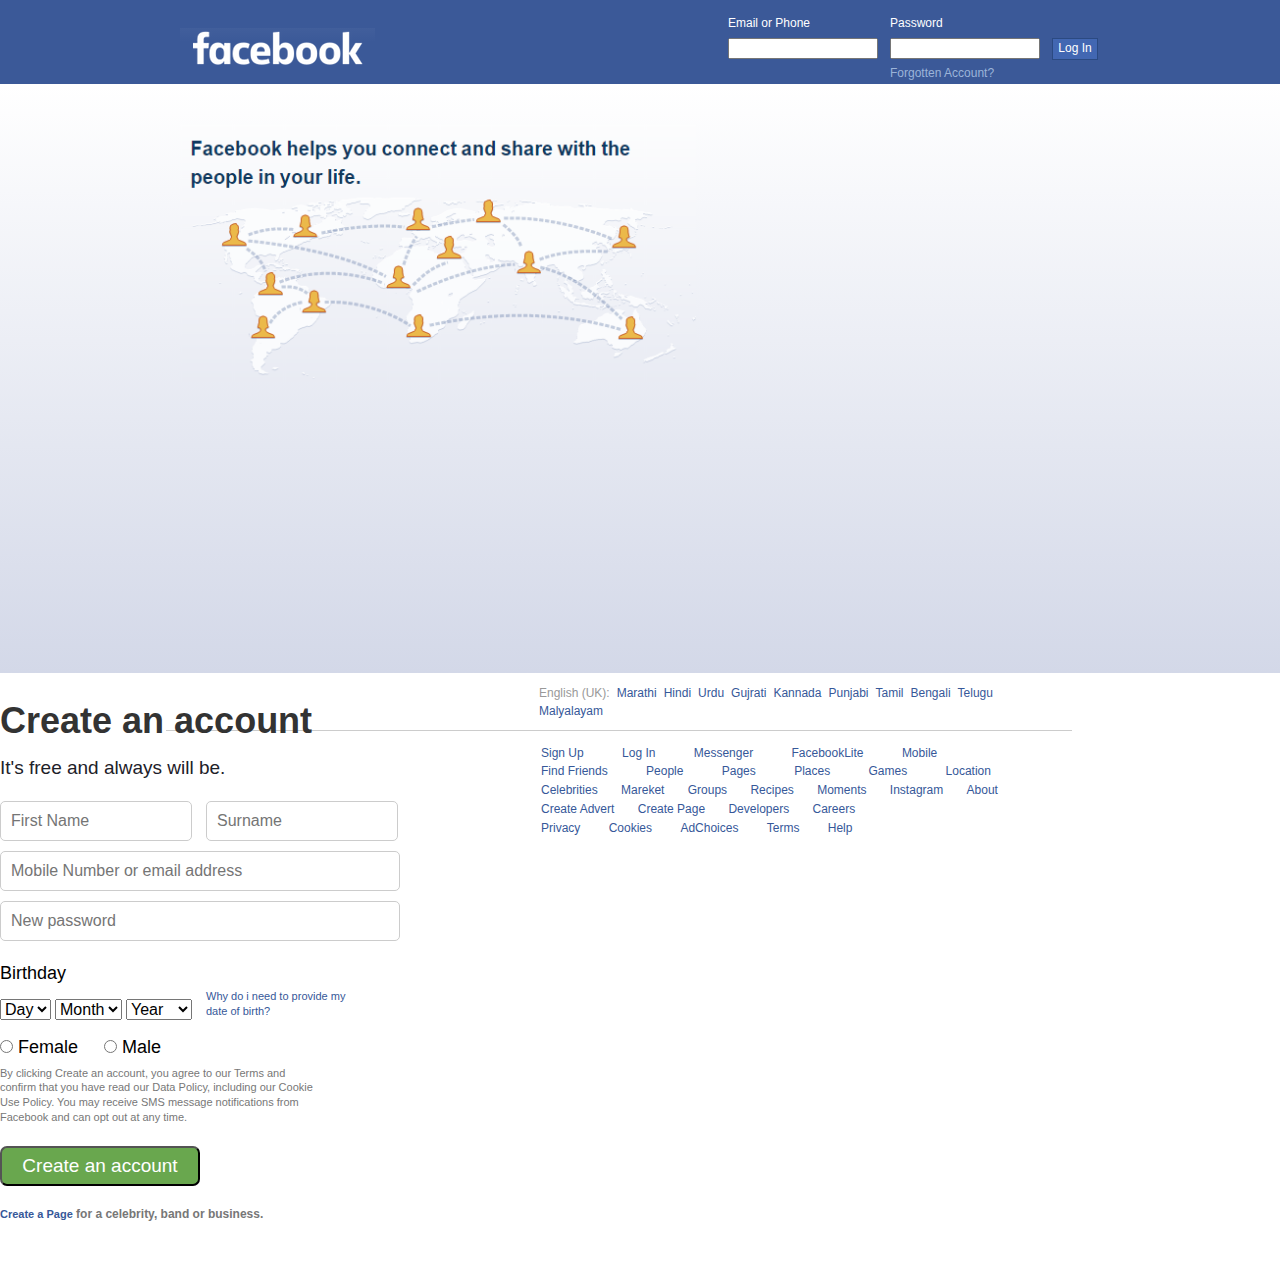
<file: index.html>
<!DOCTYPE html>
<html>
<head>
    <title>Facebook Page</title>
    <link rel="stylesheet" href="normalize.css">
    <link rel="stylesheet" href="css-fb.css">
</head>
<body>
    <header id="header-content" class="clearfix">
        <div id="image-header">
            <img src="fb.PNG" alt="this is the main fb image" width="195" height="49">
        </div>
        
        <div id="login">
            <table>
                <tr class="first-row">
                    <td><label for="form-email" class="left-label">Email or Phone</label></td>
                    <td><label for="form-pass" class="left-label">Password</label></td>
                </tr>
                
                <tr class="text-row">
                    <td><input type="email" id="form-email" class="left-text"></td>
                    <td><input type="password" id="form-pass" class="left-text"></td>
                    <td><input type="button" value="Log In" class="but"></td>
                </tr>
                <tr class="forgot-pass">
                   <td> </td>
                    <td><label class="forgot">Forgotten Account?</label></td>
                </tr>
            </table>    
        </div>
    </header>
    
    <!--BEGIN OF MAIN CONTAINER-->
    <div id="container" class="clearfix">
       
        <div id="friends">
            <img src="friends.PNG" alt="this is a connecting friends img" width="516" class="big-img">
        </div>
       
         <div id="account">
             <h1>Create an account</h1>
             <h2>It's free and always will be.</h2>
             <form>
                 <input type="text" placeholder="First Name">
                 <input type="text" placeholder="Surname"><br/>
                 <input type="email" placeholder="Mobile Number or email address"><br/>
                 <input type="password" placeholder="New password"><br/>
                 <label class="birth">Birthday</label><br/>
                    <select>
                        <option>Day</option>
                        <option value="">1</option>
                        <option value="">2</option>
                        <option value="">3</option>
                        <option value="">4</option>
                        <option value="">5</option>
                        <option value="">6</option>
                        <option value="">7</option>
                        <option value="">8</option>
                        <option value="">9</option>
                        <option value="">10</option>
                    </select>
                    <select>
                        <option value="">Month</option>
                        <option value="">Jan</option>
                        <option value="">Feb</option>
                        <option value="">Mar</option>
                        <option value="">Apr</option>
                        <option value="">May</option>
                        <option value="">Jun</option>
                        <option value="">Jul</option>
                        <option value="">Aug</option>
                        <option value="">Sep</option>
                        <option value="">Oct</option>
                        <option value="">Nov</option>
                        <option value="">Dec</option>
                    </select>
                    <select>
                        <option>Year</option>
                        <option value="">1991</option>
                        <option value="">1992</option>
                        <option value="">1993</option>
                        <option value="">1994</option>
                        <option value="">1995</option>
                        <option value="">2011</option>
                        <option value="">2012</option>
                        <option value="">2013</option>
                        <option value="">2014</option>
                        <option value="">2015</option>
                        <option value="">2016</option>
                        <option value="">2017s</option>
                    </select>
                    
                 <label class="why">Why do i need to provide my date of birth?</label><br/>
                 <input type="radio" name="gender" class="rad-btn"><label class="female">Female</label>
                 <input type="radio" name="gender" class="rad-btn"><label class="male">Male</label>
                 <p>By clicking Create an account, you agree to our Terms and confirm that you have read our Data Policy, including our Cookie Use Policy. You may receive SMS message notifications from Facebook and can opt out at any time.</p>
                 <input type="button" value="Create an account">
             </form>
             <h3><em>Create a Page</em> for a celebrity, band or business.</h3>
         </div>
    </div>
    <!--END OF MAIN CONTAINER-->
    
    <footer>
        <div id="lang">
            <span>English (UK):</span>
            <p>Marathi</p>
            <p>Hindi</p>
            <p>Urdu</p>
            <p>Gujrati</p>
            <p>Kannada</p>
            <p>Punjabi</p>
            <p>Tamil</p>
            <p>Bengali</p>
            <p>Telugu</p>
            <p>Malyalayam</p>
        </div>
        <div id="tags">
                <table>
                    <tr class="first">
                        <td>Sign Up</td>
                        <td>Log In</td>
                        <td>Messenger</td>
                        <td>FacebookLite</td>
                        <td>Mobile</td>
                        <td>Find Friends</td>
                        <td>People</td>
                        <td>Pages</td>
                        <td>Places</td>
                        <td>Games</td>
                        <td>Location</td>
                    </tr>
                           
                    <tr class="second">
                        <td>Celebrities</td>
                        <td>Mareket</td>
                        <td>Groups</td>
                        <td>Recipes</td>
                        <td>Moments</td>
                        <td>Instagram</td>
                        <td>About</td>
                        <td>Create Advert</td>
                        <td>Create Page</td>
                        <td>Developers</td>
                        <td>Careers</td>
                    </tr>        
                    <tr class="third">
                        <td>Privacy</td>
                        <td>Cookies</td>
                        <td>AdChoices</td>
                        <td>Terms</td>
                        <td>Help</td>
                    </tr>

            </table>
        </div>
    </footer>
</body>
</html>
</file>
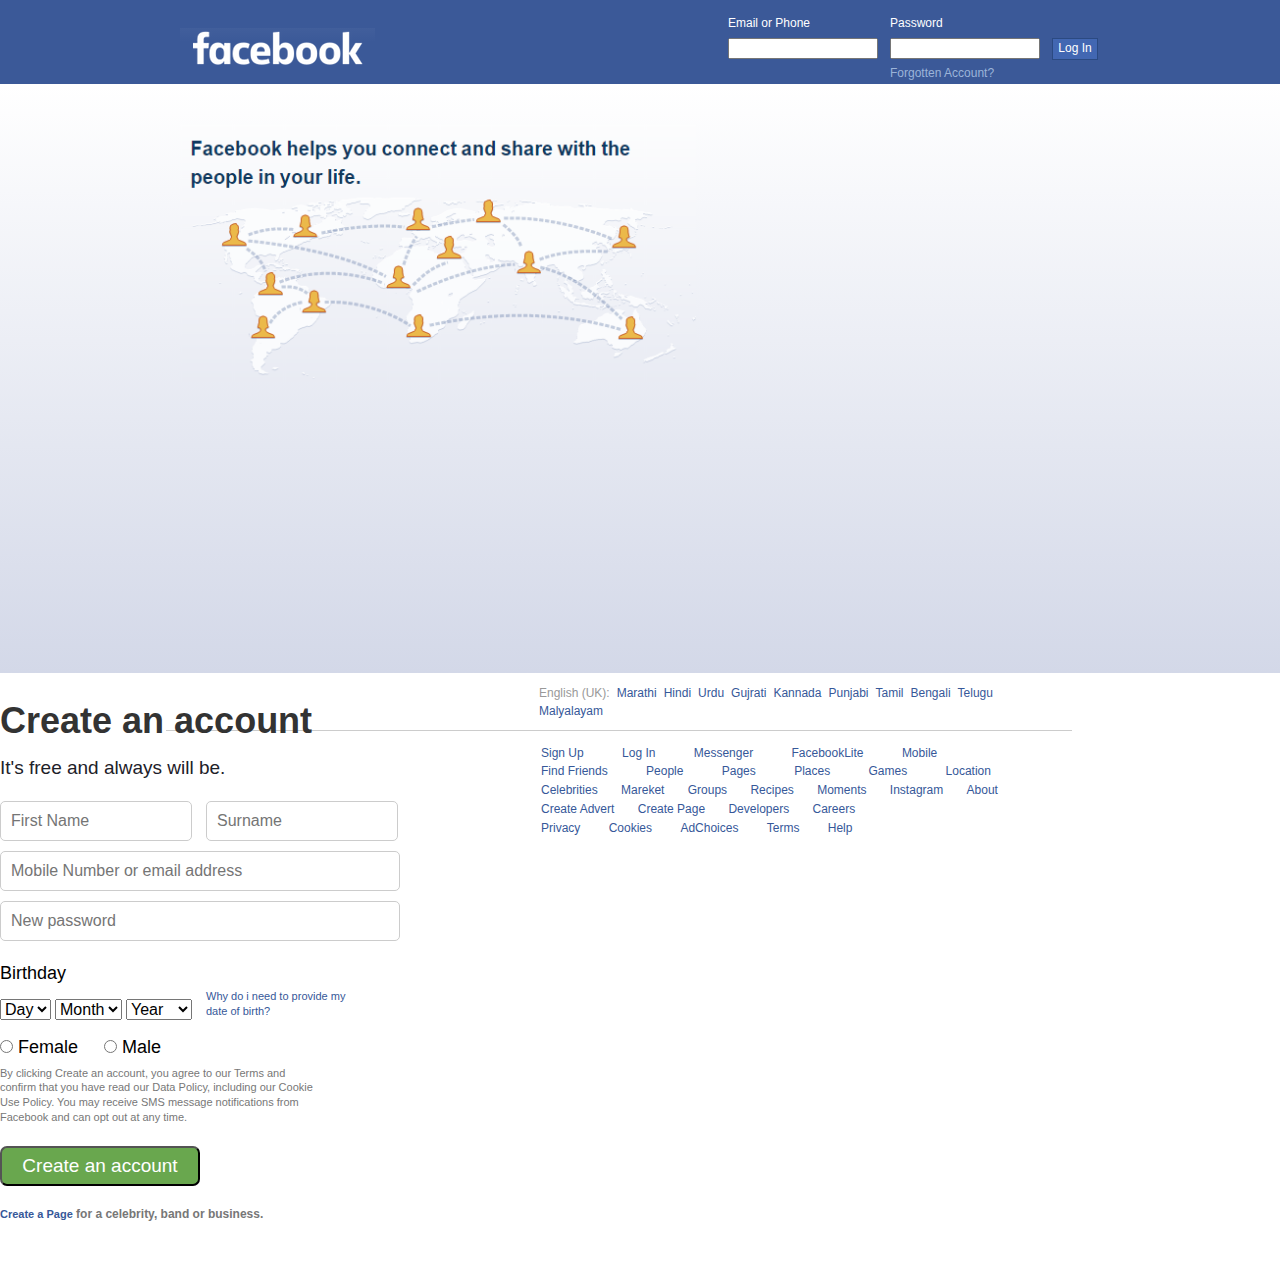
<file: facebook.html>
<!DOCTYPE html>
<html>
<head>
    <title>Facebook Page</title>
    <link rel="stylesheet" href="normalize.css">
    <link rel="stylesheet" href="css-fb.css">
</head>
<body>
    <header id="header-content" class="clearfix">
        <div id="image-header">
            <img src="fb.PNG" alt="this is the main fb image" width="195" height="49">
        </div>
        
        <div id="login">
            <table>
                <tr class="first-row">
                    <td><label for="form-email" class="left-label">Email or Phone</label></td>
                    <td><label for="form-pass" class="left-label">Password</label></td>
                </tr>
                
                <tr class="text-row">
                    <td><input type="email" id="form-email" class="left-text"></td>
                    <td><input type="password" id="form-pass" class="left-text"></td>
                    <td><input type="button" value="Log In" class="but"></td>
                </tr>
                <tr class="forgot-pass">
                   <td> </td>
                    <td><label class="forgot">Forgotten Account?</label></td>
                </tr>
            </table>    
        </div>
    </header>
    
    <!--BEGIN OF MAIN CONTAINER-->
    <div id="container" class="clearfix">
       
        <div id="friends">
            <img src="friends.PNG" alt="this is a connecting friends img" width="516" class="big-img">
        </div>
       
         <div id="account">
             <h1>Create an account</h1>
             <h2>It's free and always will be.</h2>
             <form>
                 <input type="text" placeholder="First Name">
                 <input type="text" placeholder="Surname"><br/>
                 <input type="email" placeholder="Mobile Number or email address"><br/>
                 <input type="password" placeholder="New password"><br/>
                 <label class="birth">Birthday</label><br/>
                    <select>
                        <option>Day</option>
                        <option value="">1</option>
                        <option value="">2</option>
                        <option value="">3</option>
                        <option value="">4</option>
                        <option value="">5</option>
                        <option value="">6</option>
                        <option value="">7</option>
                        <option value="">8</option>
                        <option value="">9</option>
                        <option value="">10</option>
                    </select>
                    <select>
                        <option value="">Month</option>
                        <option value="">Jan</option>
                        <option value="">Feb</option>
                        <option value="">Mar</option>
                        <option value="">Apr</option>
                        <option value="">May</option>
                        <option value="">Jun</option>
                        <option value="">Jul</option>
                        <option value="">Aug</option>
                        <option value="">Sep</option>
                        <option value="">Oct</option>
                        <option value="">Nov</option>
                        <option value="">Dec</option>
                    </select>
                    <select>
                        <option>Year</option>
                        <option value="">1991</option>
                        <option value="">1992</option>
                        <option value="">1993</option>
                        <option value="">1994</option>
                        <option value="">1995</option>
                        <option value="">2011</option>
                        <option value="">2012</option>
                        <option value="">2013</option>
                        <option value="">2014</option>
                        <option value="">2015</option>
                        <option value="">2016</option>
                        <option value="">2017s</option>
                    </select>
                    
                 <label class="why">Why do i need to provide my date of birth?</label><br/>
                 <input type="radio" name="gender" class="rad-btn"><label class="female">Female</label>
                 <input type="radio" name="gender" class="rad-btn"><label class="male">Male</label>
                 <p>By clicking Create an account, you agree to our Terms and confirm that you have read our Data Policy, including our Cookie Use Policy. You may receive SMS message notifications from Facebook and can opt out at any time.</p>
                 <input type="button" value="Create an account">
             </form>
             <h3><em>Create a Page</em> for a celebrity, band or business.</h3>
         </div>
    </div>
    <!--END OF MAIN CONTAINER-->
    
    <footer>
        <div id="lang">
            <span>English (UK):</span>
            <p>Marathi</p>
            <p>Hindi</p>
            <p>Urdu</p>
            <p>Gujrati</p>
            <p>Kannada</p>
            <p>Punjabi</p>
            <p>Tamil</p>
            <p>Bengali</p>
            <p>Telugu</p>
            <p>Malyalayam</p>
        </div>
        <div id="tags">
                <table>
                    <tr class="first">
                        <td>Sign Up</td>
                        <td>Log In</td>
                        <td>Messenger</td>
                        <td>FacebookLite</td>
                        <td>Mobile</td>
                        <td>Find Friends</td>
                        <td>People</td>
                        <td>Pages</td>
                        <td>Places</td>
                        <td>Games</td>
                        <td>Location</td>
                    </tr>
                           
                    <tr class="second">
                        <td>Celebrities</td>
                        <td>Mareket</td>
                        <td>Groups</td>
                        <td>Recipes</td>
                        <td>Moments</td>
                        <td>Instagram</td>
                        <td>About</td>
                        <td>Create Advert</td>
                        <td>Create Page</td>
                        <td>Developers</td>
                        <td>Careers</td>
                    </tr>        
                    <tr class="third">
                        <td>Privacy</td>
                        <td>Cookies</td>
                        <td>AdChoices</td>
                        <td>Terms</td>
                        <td>Help</td>
                    </tr>

            </table>
        </div>
    </footer>
</body>
</html>
</file>
<file: css-fb.css>
*{
    margin: 0;
    padding: 0;
}
#header-content{
    width: 100%;
    height: 84px;
    background-color: #3b5998;
}
#image-header{
    float: left;
    margin-left: 180px;
    padding-top: 28px;
}
#login{
    height: 84px;
    margin-right: 180px;
    font-family:'Helvetica',Arial,sans-serif;
    font-size: 12px;
    vertical-align: middle;
    color: #fff;
    float: right;
}
#login .first-row .left-label{
    display: block;
    margin-top: 15px;
    margin-bottom: 5px;
}
#login .text-row .left-text{
    width: 150px;
    height: 21px;
    margin-right: 10px;
}
#login .text-row .but{
    width: 46px;
    background-color: #4267b2;
    color: #fff;
    border: solid 1px #2b4a82;
    padding: 3px;
    text-align: center;
}
#login .text-row .but:hover{
    background-color: #3b5998;
    cursor: pointer;
}

#login .forgot-pass .forgot{
    margin-top:5px;
    display: block;
    font-size: 12px;
    margin-bottom: 4px;
    color: #9cb4d8;
}
#login input[type="email"],#login input[type="password"]{
    box-sizing: border-box;
    font-size: 12px;
    padding: 3px;
    padding-bottom: 3.5px;
}
#login .first-row .left-label:hover{
    cursor: pointer;
}
#login .forgot-pass .forgot:hover{
    text-decoration: underline;
}


#container{
    width: 100%;
    height: 589px;
    background: linear-gradient(white, #D3D8E8);
}
#friends{
    width:770px;
    height:589px;
    float: left;
}
#friends .big-img{
    margin-top: 40px;
    margin-left: 180px;
}
#account{
    width: 539px;
    height: 589px;
    float:left;
}
#account h1{
    font-family:'Helvetica',Arial,sans-serif; font-size: 36px;
    line-height: 48.24px;
    font-weight: bold;
    color: #333;
    margin-bottom: 0px;
}
#account h2{    
    font-family:'Helvetica',Arial,sans-serif; font-size: 19px;
    line-height: 25.46px;
    font-weight: normal;
    color: #1d2129;
    margin-top: 10px;
    margin-bottom: 10px;
}
#account form input[type="text"]{
    width: 192px;
    height: 40px;
    border-radius: 5px;
    margin: 10px;
    margin-left: 0px;
    padding: 8px 10px;
    box-sizing: border-box;
    border: solid 1px #ccc;
}
#account form input[type="email"],#account form input[type="password"]{
     width: 400px;
     height: 40px;
     border-radius: 5px;
     padding: 8px 10px;    
     box-sizing: border-box;
     border: solid 1px #ccc;
     margin: 10px;
     margin-top: 0px;
     margin-left: 0px;
}
#account .birth{
     font-family:'Helvetica',Arial,sans-serif; 
    font-size: 18px;
    line-height: 24.12px;
   margin-top: 10px;
    display: inline-block;
    margin-bottom: 0px;
}
#account .why{
    display: inline-block;
    font-family:'Helvetica',Arial,sans-serif;
    font-size: 11px;
    line-height: 14.74px;
    color: #365899;
    max-width: 150px;
    margin-left: 10px;
    margin-top: 0px;
    padding-top: 4px;
}
#account .why:hover{
    cursor: pointer;
    text-decoration: underline;
    text-decoration-color: rgb(54,88,153);
}
#account .rad-btn{
    margin-top: 20px;
    margin-right: 5px;
    padding: 10px;   
    display: inline-block;
}
#account .female,#account .male{
    font-family: 'helvetica',sans-serif;
    font-size: 18px;
    line-height: 18px;
    margin-right: 22px;
    margin-bottom: 10px;
    display: inline-block;
}
#account p{
    font-family: 'helvetica',sans-serif;
    font-size: 11px;
    line-height: 14.74px;
    max-width: 316px;
    margin-bottom: 11px;
    color: #777;
}
#account input[type="button"]{
    width: 200px;
    height: 40px;
    color: #fff;
    background-color: #69a74e;
    border-radius: 7px;
    font-family: 'Freight Sans Bold',sans-serif;
    font-size: 19px;
    font-weight: 300;
    line-height: 23.94px;
    margin-top: 10px;
    margin-bottom: 10px;
    min-width: 194px;
    
}
#account input[type="button"]:hover{
    border: solid 1px #ccc;
    cursor: pointer;
}
#account h3{
    font-family: 'helvetica',sans-serif;
    font-size: 12px;
    line-height: 16.08px;
    font-weight: 700;
    margin-top: 10px;
    color: #777;
}
#account em{
    color: #365899;
    font-style: normal;
    font-size: 11px;
}
#account em:hover{
    text-decoration: underline;
    cursor: pointer;
}


footer{
    width: 100%;
    height: 160px;
}
footer #lang{
    width: 70%;
    margin-left: 13%;
    padding: 10px;
    padding-left: 0px;
    margin-bottom: 10px;
    border-bottom: solid 1px #ccc;
}
footer #lang span{
    font-family: 'helvetica',sans-serif;
    font-size: 12px;
    line-height: 16.08px;
    color: #999;
    margin-right: 3px;
    padding-bottom: 3px;
}

footer #lang p{
    display: inline-block;
    font-family: 'helvetica',sans-serif;
    font-size: 12px;
    line-height: 16.08px;
    color:  #365899;
    padding-right: 3px;
}
footer #lang p:hover{
    text-decoration: underline;
    cursor: pointer;
}
footer #tags{
    width: 70%;
    margin-left: 13%;
    box-sizing: border-box;
    font-family: 'helvetica',sans-serif;
    font-size: 12px;
    line-height: 18.22px;
    
}

#tags .first,.second,.third{
    color: #365899;
    padding-right: 0px;
    display: block;
}
#tags .first td:hover,.second td:hover,.third td:hover{
    text-decoration: underline;
    cursor: pointer;
}
#tags .first td{
    display: inline-block;
    margin-right: 35px;
}
#tags .second td{
    display: inline-block;
    margin-right: 20px;
}
#tags .third td{
    display: inline-block;
    margin-right: 25px;
}











.clearfix:after{
    content: '';
    display: table;
    clear: both;
}
</file>
